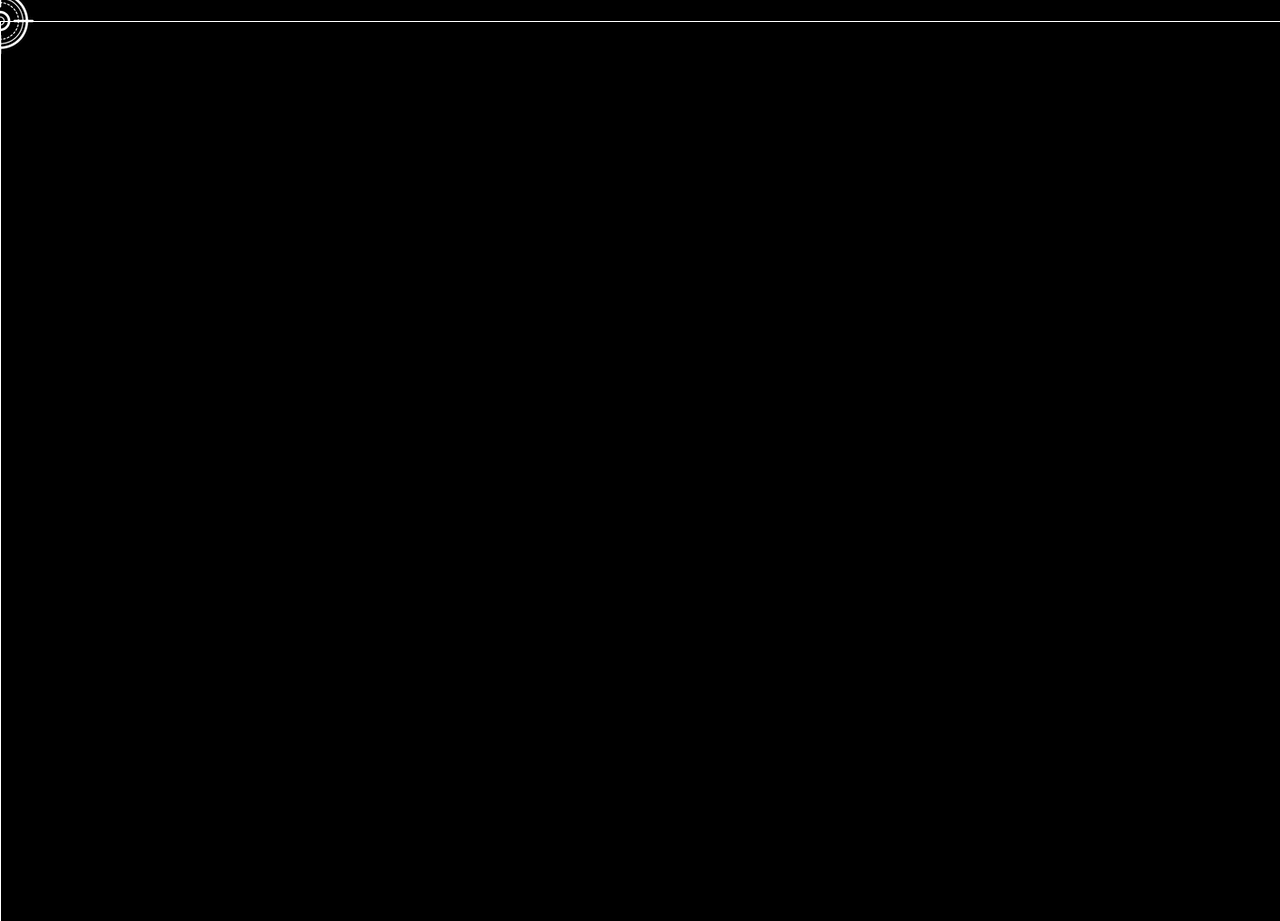
<file: Chapter 1/실습01/index.html>
<!DOCTYPE html>
<html lang="en">

<head>
	<meta charset="UTF-8">
	<meta http-equiv="X-UA-Compatible" content="IE=edge">
	<meta name="viewport" content="width=device-width, initial-scale=1.0">
	<title>좌표 찾아 007</title>
	<script src="main.js" defer></script>
	<link rel="stylesheet" href="style.css">
</head>

<body>
	<div>마우스를 올려보세요.</div>
	<div class="line horizontal"></div>
	<div class="line vertical"></div>
	<img class='target' src='img/target.png' alt="target" />
	<span class="tag"></span>
</body>

</html>
</file>
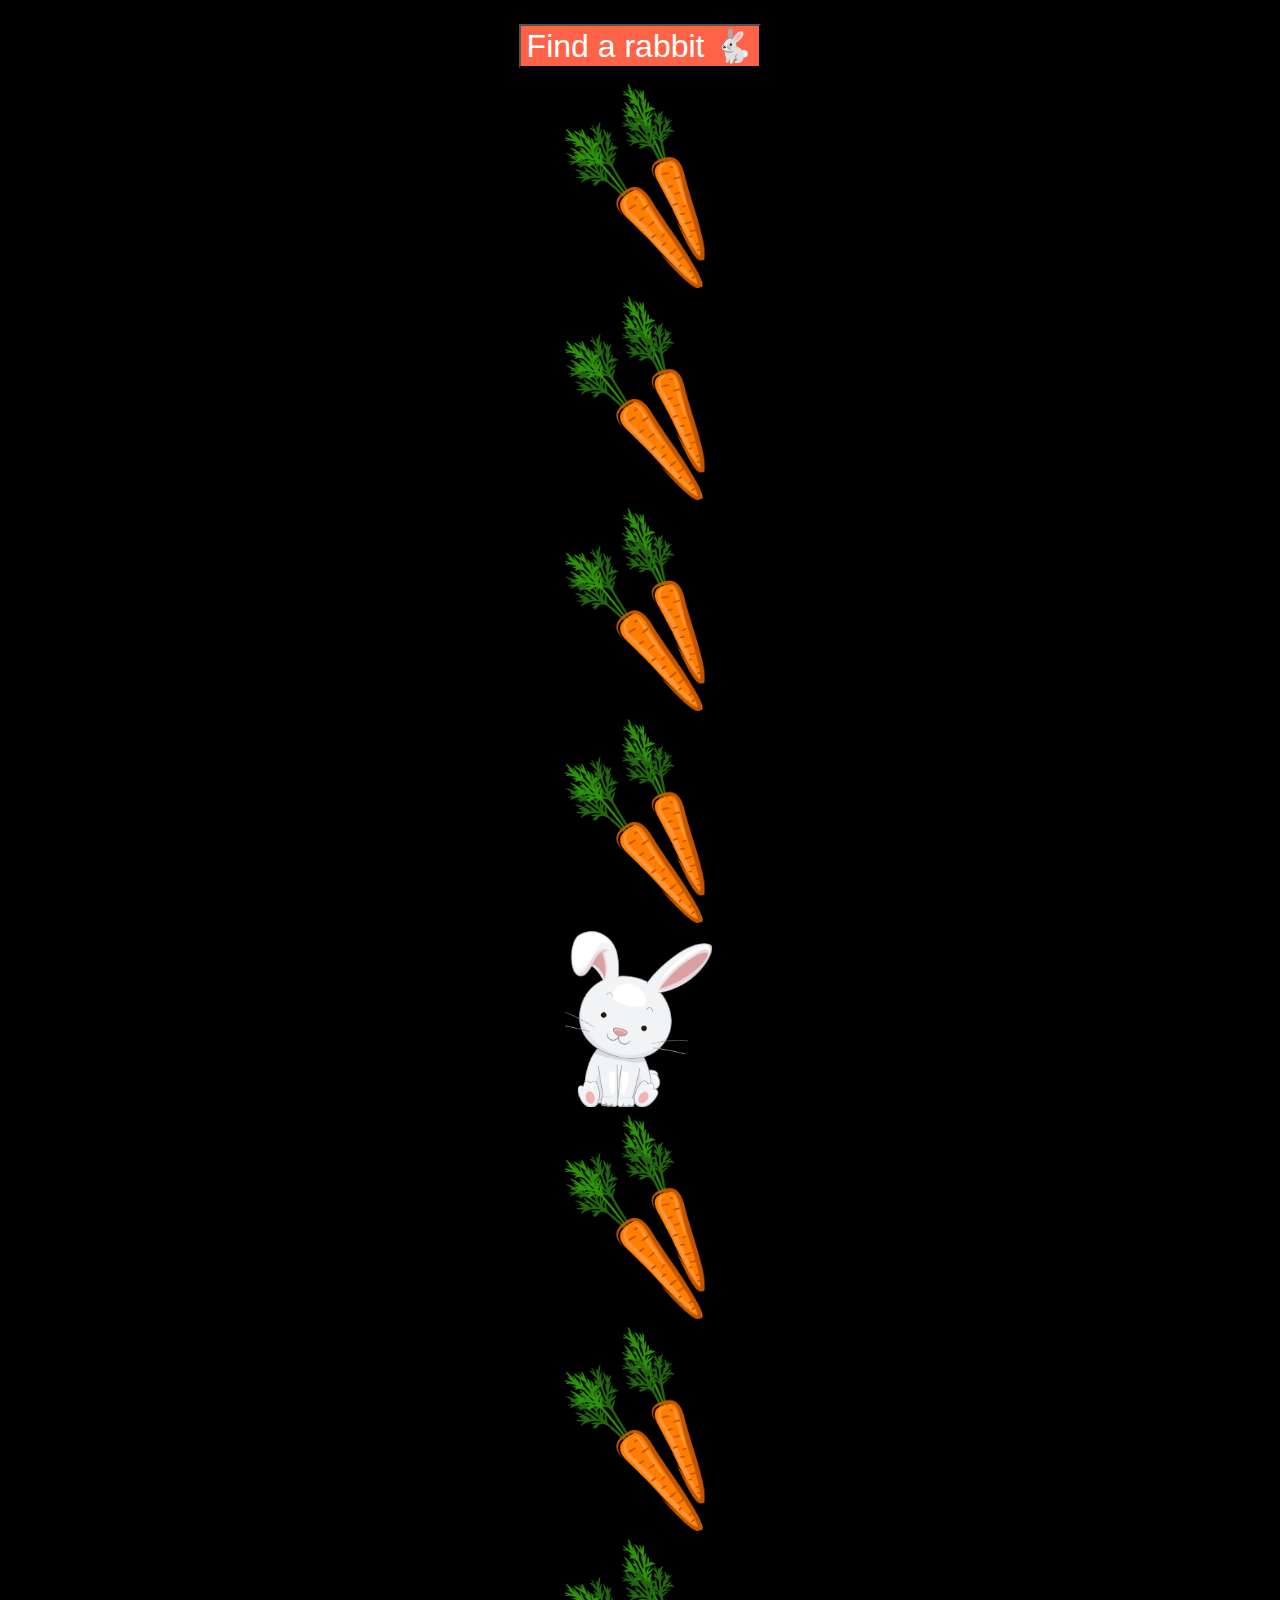
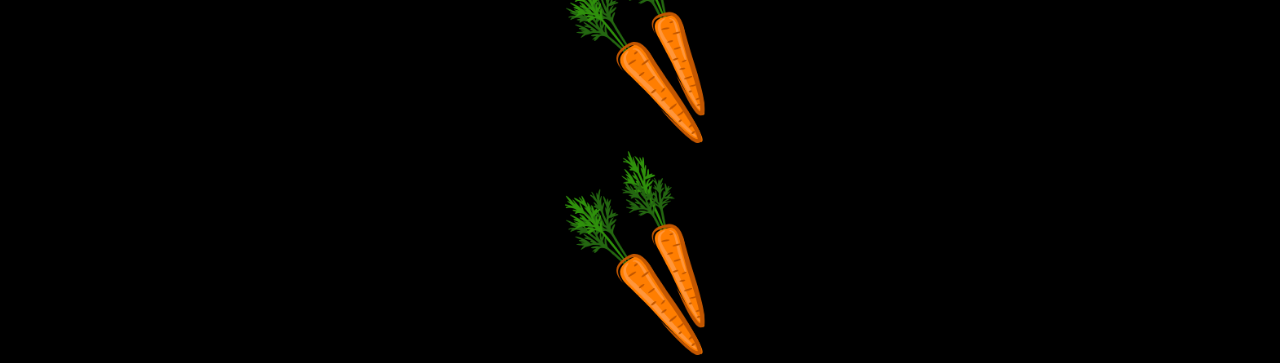
<file: Chapter 1/실습02/index.html>
<!DOCTYPE html>
<html lang="en">

<head>
	<meta charset="UTF-8">
	<meta http-equiv="X-UA-Compatible" content="IE=edge">
	<meta name="viewport" content="width=device-width, initial-scale=1.0">
	<title>Document</title>
	<style>
		body {
			background-color: #000;
			/* 텍스트 아닌 요소들도 가운데정렬 */
			text-align: center;
		}

		button {
			outline: none;
			background-color: tomato;
			color: #fff;
			font-size: 32px;
			margin: 16px 0;
			cursor: pointer;
		}

		img {
			display: block;
			width: 150px;
			/* text-align으로 정렬되지 않는 경우 - 오른쪽에 마진이 차 있음 -> margin: auto로 마진을 좌우로 균등하게 (가운데정렬) */
			margin: auto;
			margin-bottom: 8px;
		}
	</style>
</head>

<body>
	<button>Find a rabbit 🐇</button>
	<img src="img/carrot.png" alt="carrot">
	<img src="img/carrot.png" alt="carrot">
	<img src="img/carrot.png" alt="carrot">
	<img src="img/carrot.png" alt="carrot">
	<img id="rabbit" src="img/rabbit.png" alt="rabbit">
	<img src="img/carrot.png" alt="carrot">
	<img src="img/carrot.png" alt="carrot">
	<img src="img/carrot.png" alt="carrot">
	<img src="img/carrot.png" alt="carrot">

	<script>
		const button = document.querySelector('button');
		const rabbit = document.querySelector('#rabbit');

		// 버튼을 클릭하면 콜백함수로 rabbit에 scrollIntoView 호출
		button.addEventListener('click', (e) => {
			rabbit.scrollIntoView({
				behavior: 'smooth',
				block: "center",
			});
		});
	</script>
</body>

</html>
</file>
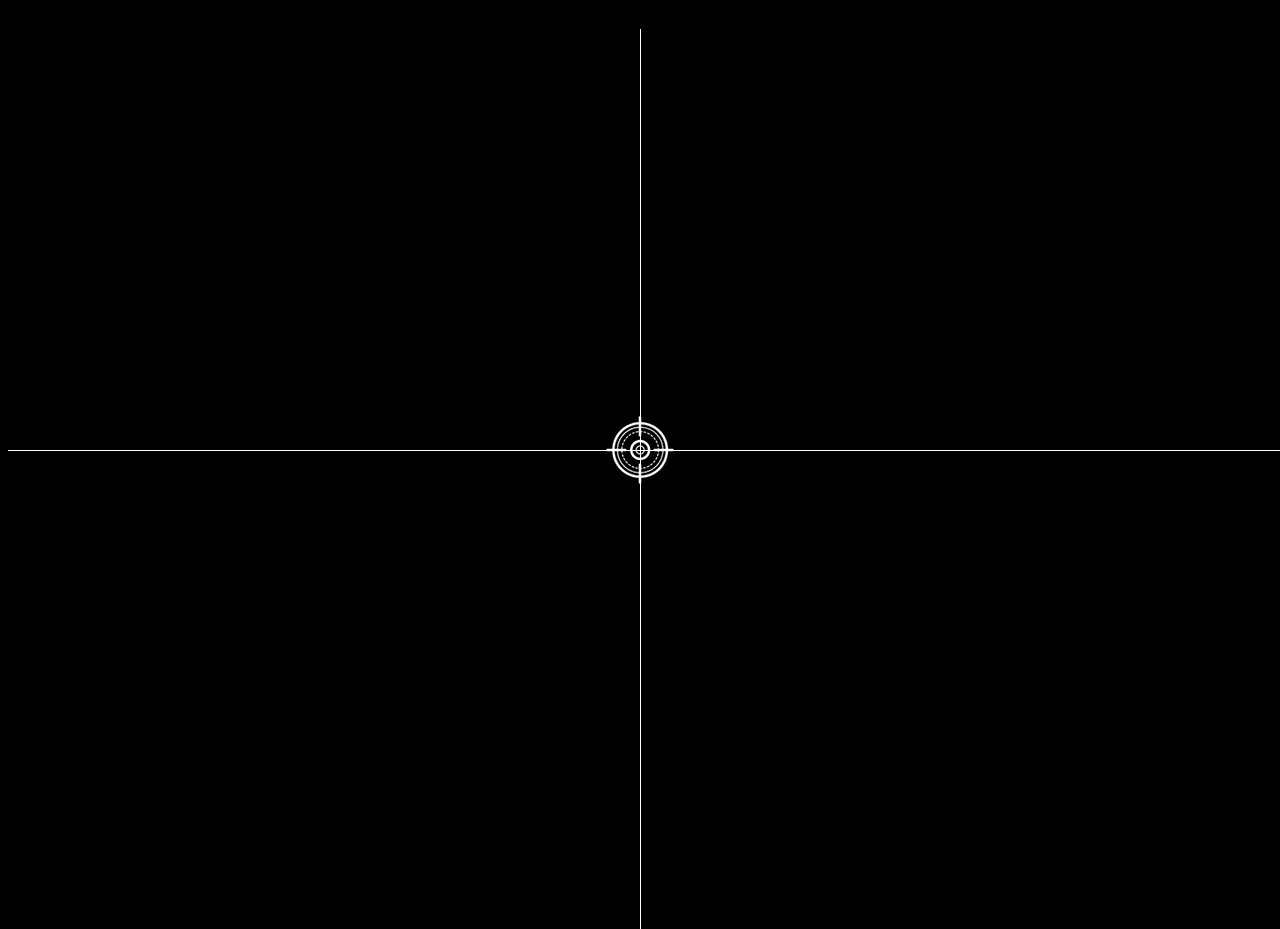
<file: Chapter 1/좌표찾아 007/index.html>
<!DOCTYPE html>
<html lang="en">

<head>
	<meta charset="UTF-8">
	<meta http-equiv="X-UA-Compatible" content="IE=edge">
	<meta name="viewport" content="width=device-width, initial-scale=1.0">
	<title>좌표 찾아 007 image</title>
	<script src="main.js" defer></script>
	<link rel="stylesheet" href="style.css">
</head>

<body>
	<div>마우스를 올려보세요.</div>
	<div class="line horizontal"></div>
	<div class="line vertical"></div>
	<img class='target' style='position: absolute' src='img/target.png' alt="target" />
	<span class="tag" style='position: absolute'></span>
</body>

</html>
</file>
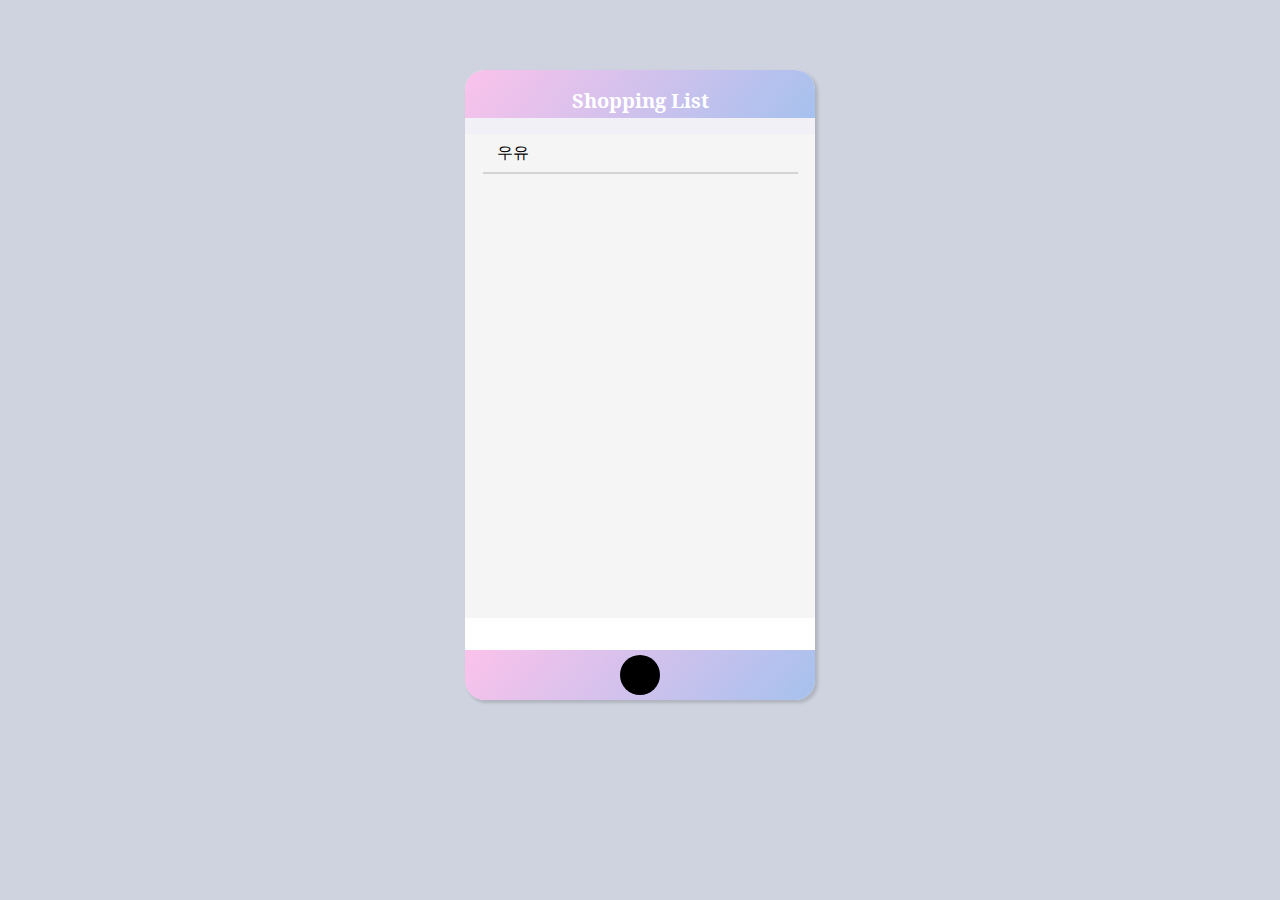
<file: Chapter 2/실습01(TodoList)/index.html>
<!DOCTYPE html>
<html lang="en">

<head>
	<meta charset="UTF-8">
	<meta http-equiv="X-UA-Compatible" content="IE=edge">
	<meta name="viewport" content="width=device-width, initial-scale=1.0">
	<link rel="preconnect" href="https://fonts.googleapis.com">
	<link rel="preconnect" href="https://fonts.gstatic.com" crossorigin>
	<link href="https://fonts.googleapis.com/css2?family=Koh+Santepheap:wght@400;700&display=swap" rel="stylesheet">
	<link rel="stylesheet" href="https://use.fontawesome.com/releases/v5.15.4/css/all.css"
		integrity="sha384-DyZ88mC6Up2uqS4h/KRgHuoeGwBcD4Ng9SiP4dIRy0EXTlnuz47vAwmeGwVChigm" crossorigin="anonymous">
	<title>Document</title>
	<link rel="stylesheet" href="style.css">
	<script src="main.js" defer></script>
</head>

<body>
	<section class="list">
		<header class="header">Shopping List</header>

		<ul class="items">
			<!-- 삭제할 때 필요한 영역을 하나 더 따로 구분 -->
			<li class="item__row">
				<!-- 실제 텍스트와 삭제버튼이 올라가는 영역 -->
				<div class="item">
					<span class="item__name">우유</span>
					<button class="item__delete">
						<i class="fas fa-trash-alt"></i>
					</button>
				</div>
				<!-- item 간 구분선 -->
				<div class="item__divider"></div>
			</li>
		</ul>

		<footer class="footer">
			<input type="text" class="footer__input" onkeydown="enterKey()" />
			<button class="footer__button">
				<i class="fas fa-plus"></i>
			</button>
		</footer>
	</section>

</body>

</html>
</file>
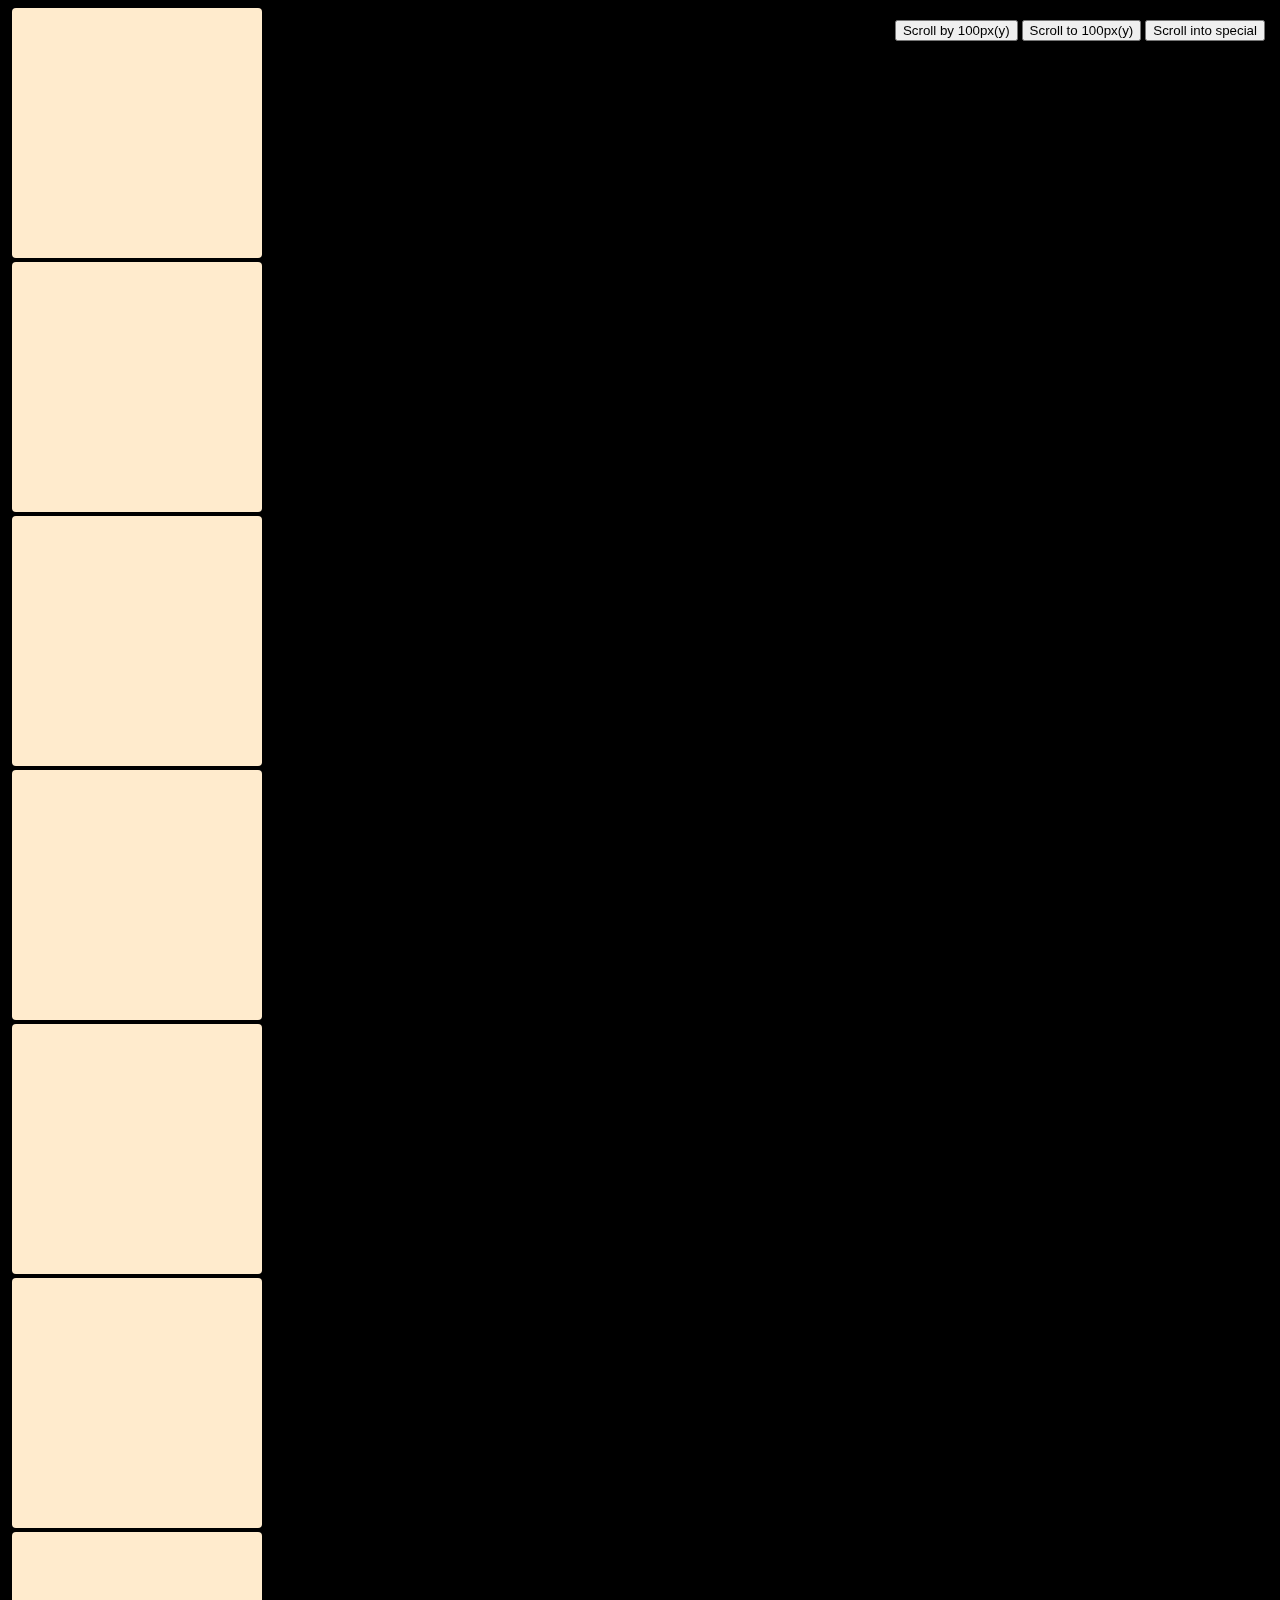
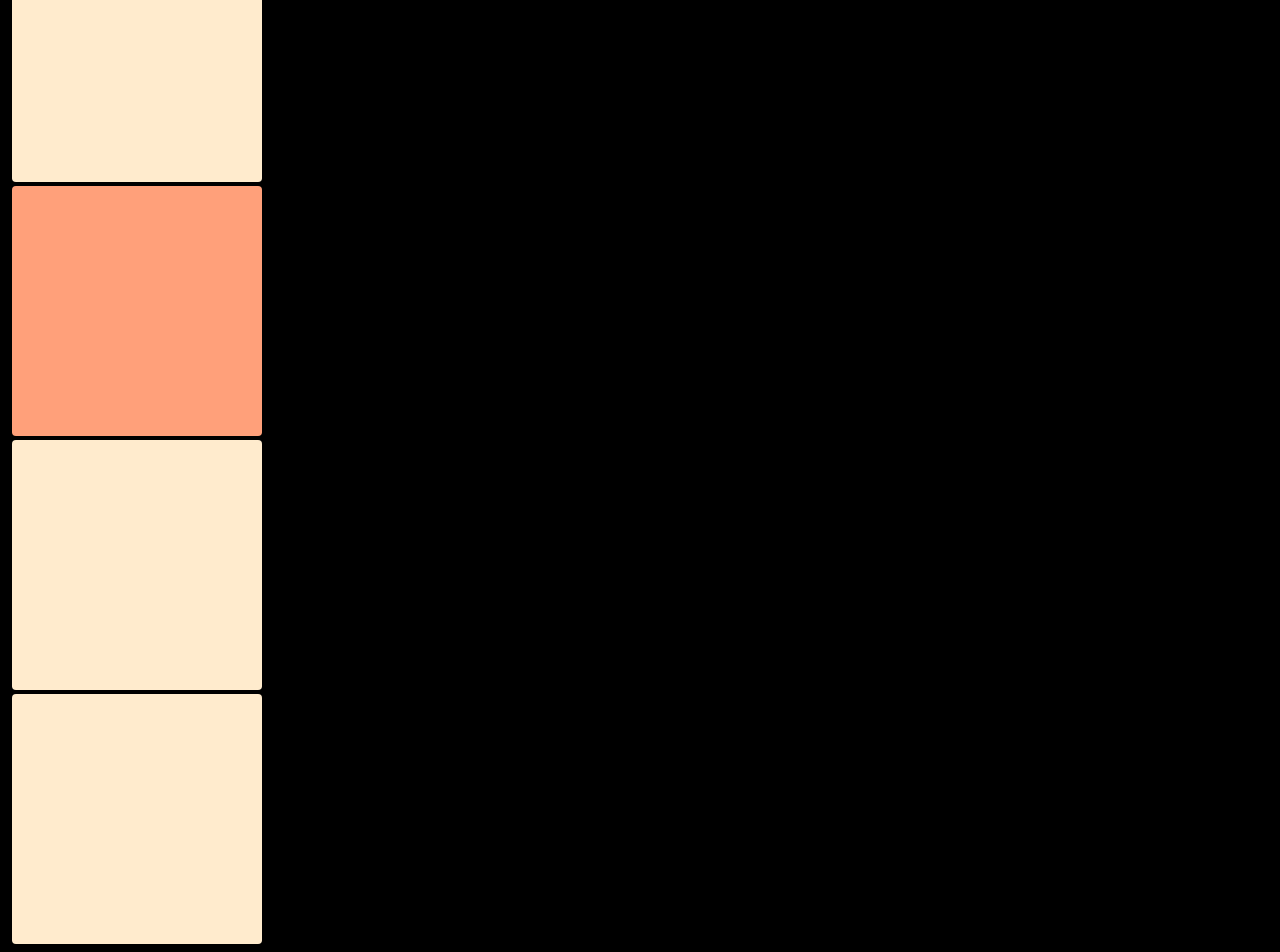
<file: Chapter 1/coordinates.html>
<!DOCTYPE html>
<html lang="en">

<head>
	<meta charset="UTF-8">
	<meta http-equiv="X-UA-Compatible" content="IE=edge">
	<meta name="viewport" content="width=device-width, initial-scale=1.0">
	<title>Coordinates</title>
	<style>
		body {
			background-color: #000;
			/* overflow: hidden; // 스크롤이 안 되게 하고 싶을 때 */
		}

		div {
			width: 250px;
			height: 250px;
			background-color: blanchedalmond;
			margin: 4px;
			border-radius: 4px;
		}

		.special {
			background-color: lightsalmon;
		}

		aside {
			position: fixed;
			top: 20px;
			right: 15px;
		}

		.scroll-by {
			right: 270px;
		}

		.scroll-to {
			right: 139px;
		}
	</style>
</head>

<body>
	<div></div>
	<div></div>
	<div></div>
	<div></div>
	<div></div>
	<div></div>
	<div></div>
	<div class="special"></div>
	<div></div>
	<div></div>

	<aside>
		<button class="scroll-by">Scroll by 100px(y)</button>
		<button class="scroll-to">Scroll to 100px(y)</button>
		<button class="scroll-into">Scroll into special</button>
	</aside>
	<script>
		const special = document.querySelector('.special')

		function updateCoordinates(e) {
			// special 박스 자체의 정보(x, y, width, height, top/bottom/left/right)는
			// getBoundingClientRect() 함수로 얻음
			console.log(special.getBoundingClientRect());
			// client와 page는 special 박스의 좌상단 좌표가 아니라 
			// special 박스 내에서 '클릭한 곳'의 좌표를 의미
			// (client는 스크롤한 후 viewport 범위에서의 위치, page는 스크롤하기 전 브라우저 최상단에서의 위치)
			console.log(`client: ${e.clientX}, ${e.clientY}`);
			console.log(`page: ${e.pageX}, ${e.pageY}`);
		}

		special.addEventListener('click', updateCoordinates);

		const scrollBy = document.querySelector('.scroll-by');
		const scrollTo = document.querySelector('.scroll-to');
		const scrollInto = document.querySelector('.scroll-into');

		scrollBy.addEventListener('click', () => {
			window.scrollBy({
				top: 100,
				left: 0,
				behavior: 'smooth'
			})
		});
		scrollTo.addEventListener('click', () => {
			window.scrollTo({
				top: 100,
				left: 0,
				behavior: 'smooth'
			})
		});
		scrollInto.addEventListener('click', () => {
			special.scrollIntoView();
		})
	</script>
</body>

</html>
</file>
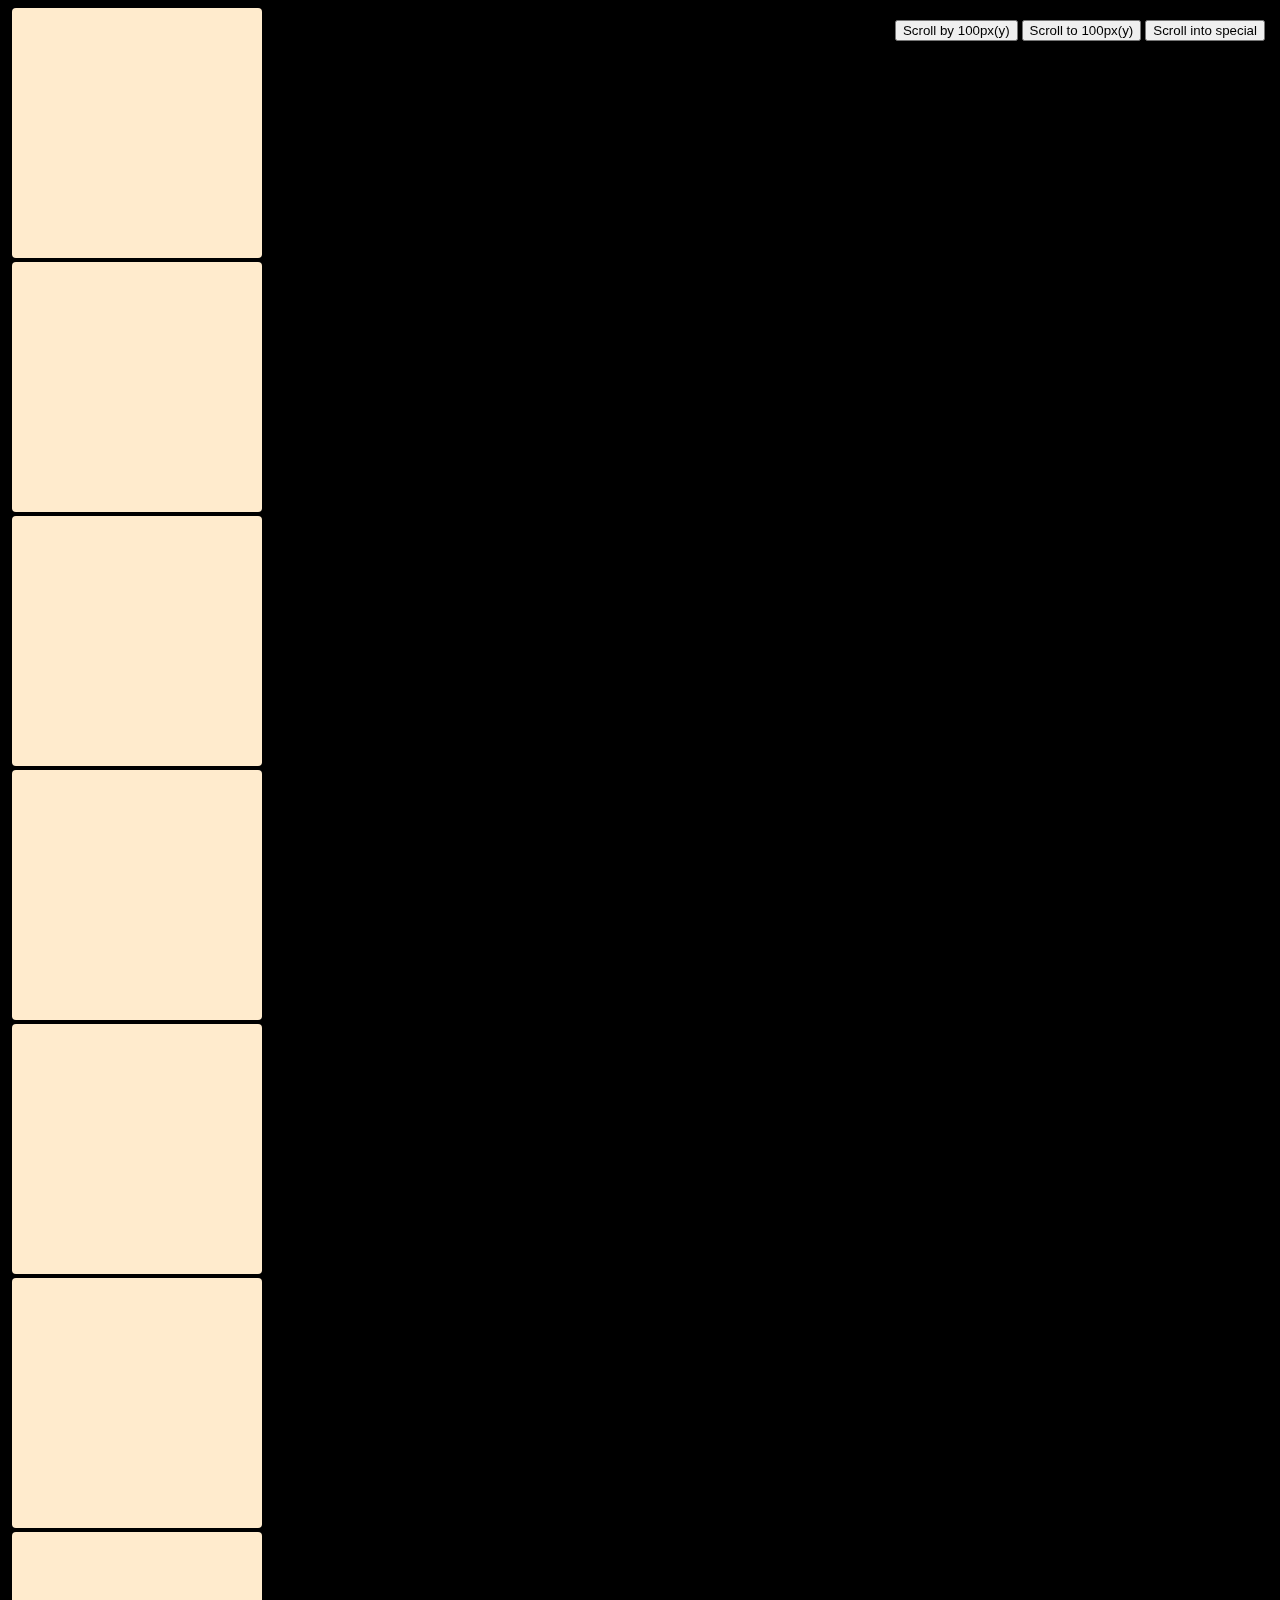
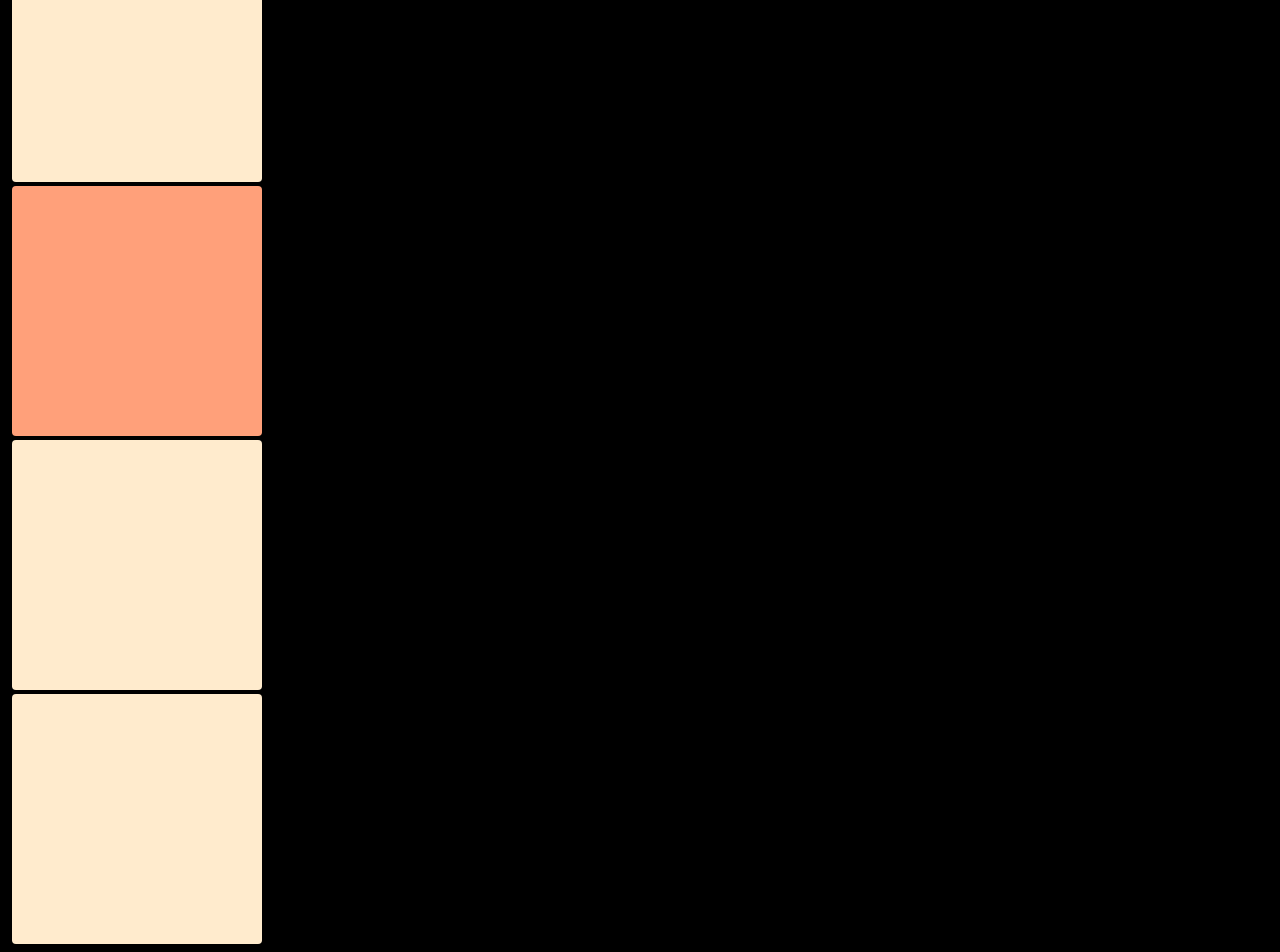
<file: Chapter 1/window-coordinates.html>
<!DOCTYPE html>
<html lang="en">

<head>
	<meta charset="UTF-8">
	<meta http-equiv="X-UA-Compatible" content="IE=edge">
	<meta name="viewport" content="width=device-width, initial-scale=1.0">
	<title>Coordinates</title>
	<style>
		body {
			background-color: #000;
			/* overflow: hidden; // 스크롤 안 되게 하고 싶을 때 */
		}

		/* 밝은 갈색 사각형 */
		div {
			width: 250px;
			height: 250px;
			background-color: blanchedalmond;
			margin: 4px;
			border-radius: 4px;
		}

		/* 짙은 갈색 사각형 */
		.special {
			background-color: lightsalmon;
		}

		/* 상단 우측 버튼 wrapping 영역 */
		aside {
			/* 스크롤해도 고정 */
			position: fixed;
			top: 20px;
			right: 15px;
		}
	</style>
</head>

<body>
	<div></div>
	<div></div>
	<div></div>
	<div></div>
	<div></div>
	<div></div>
	<div></div>
	<div class="special"></div>
	<div></div>
	<div></div>

	<aside>
		<!-- y축으로 100px씩 이동 -->
		<button class="scroll-by">Scroll by 100px(y)</button>
		<!-- y축으로 100px 이동 -->
		<button class="scroll-to">Scroll to 100px(y)</button>
		<!-- special 박스로 이동 -->
		<button class="scroll-into">Scroll into special</button>
	</aside>

	<script>
		// special 박스 클릭 시 getBoundingClientRect 정보와 클릭한 곳의 client, page 좌표 받아오기
		const special = document.querySelector('.special');

		function updateCoordinates(e) {
			console.log(special.getBoundingClientRect());
			// client와 page는 special 박스의 '좌상단 좌표'가 아닌, special 박스 내에서 '클릭(e)한 곳의 좌표'를 의미
			// client는 viewport에서의 위치(상대적), page는 브라우저 body 최상단에서의 위치(절대적)
			console.log(`client: ${e.clientX}, ${e.clientY}`);
			console.log(`page: ${e.pageX}, ${e.pageY}`);
		}

		special.addEventListener('click', updateCoordinates);

		// 우상단의 각 버튼 클릭 시 이동 애니메이션 효과
		const scrollBy = document.querySelector('.scroll-by');
		const scrollTo = document.querySelector('.scroll-to');
		const scrollInto = document.querySelector('.scroll-into');

		// 클릭할 때마다 y축으로 100px씩 이동
		scrollBy.addEventListener('click', () => {
			// (단순 x,y 좌표뿐만 아니라 객체 형태{ }도 가능 - MDN 참고)
			window.scrollBy({
				top: 100,
				left: 0,
				behavior: 'smooth'
			});
		});

		// 클릭하면 y축으로 100px 이동
		scrollTo.addEventListener('click', () => {
			window.scrollTo(0, 100);
		});

		// 클릭하면 special 박스로 이동 (scrollIntoView)
		scrollInto.addEventListener('click', () => {
			special.scrollIntoView({
				// { behavior: 'smooth'} 옵션 넣으면 부드럽게 이동
				behavior: 'smooth'
			});
		});
	</script>
</body>

</html>
</file>
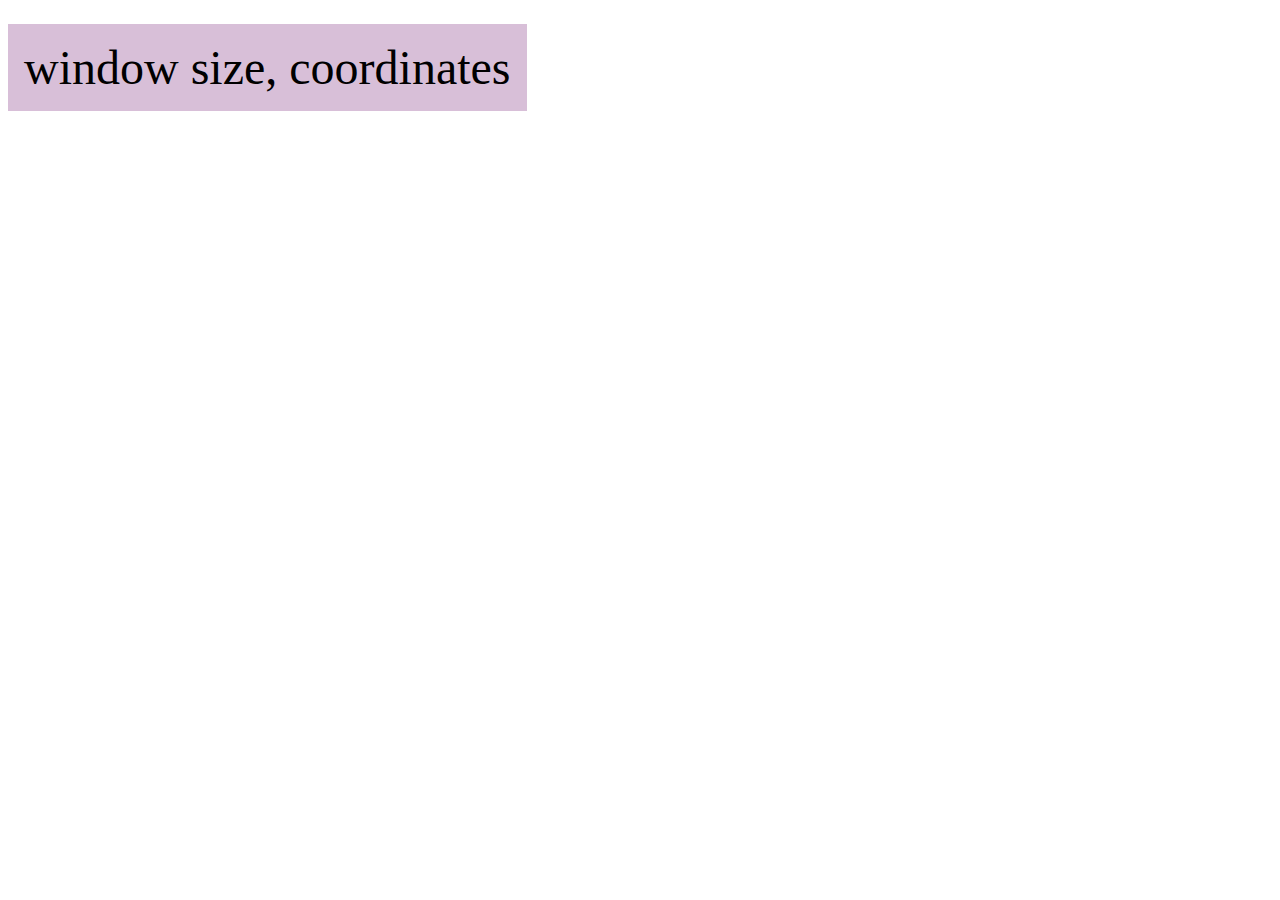
<file: Chapter 1/window-size.html>
<!DOCTYPE html>
<html lang="en">

<head>
	<meta charset="UTF-8">
	<meta http-equiv="X-UA-Compatible" content="IE=edge">
	<meta name="viewport" content="width=device-width, initial-scale=1.0">
	<title>Window Size</title>
	<style>
		.tag {
			display: inline-block;
			background-color: thistle;
			padding: 16px;
			margin-top: 16px;
			font-size: 48px;
		}
	</style>
</head>

<body>
	<div class="tag">window size, coordinates</div>

	<script>
		const tag = document.querySelector('.tag');

		// 함수로 모듈화
		function updateTag() {
			// tag에 innerHTML로 새로운 내용 넣으면 원래 태그 사이에 있던 텍스트 내용 대체
			// screen: 모니터 크기, outer: 브라우저 바깥쪽 크기, inner: 브라우저 안쪽 크기(body), client: 뷰포트
			tag.innerHTML = `
			window.screen: ${window.screen.width}, ${window.screen.height} <br />
			window.outer: ${window.outerWidth}, ${window.outerHeight} <br />
			window.inner: ${window.innerWidth}, ${window.innerHeight} <br />
			documentElement.client: ${document.documentElement.clientWidth},
			${document.documentElement.clientHeight}
			`;
		}

		// 브라우저 스크린 크기를 조절할 때마다 콜백함수 호출
		window.addEventListener('resize', () => {
			updateTag();
			// Element.getBoundingClientRect(): Element의 x/y(좌표값), width/height(크기), top/right/bottom/left(위치) 제공
			// 주의: ** JS에서의 right과 bottom은 CSS에서와 방향이 반대
			// 	=> 각각 left와 top에서 얼마나 떨어져 있느냐 - 무조건 제일 왼쪽 위(좌상단)이 기준
			console.log(tag.getBoundingClientRect());
		});
	</script>
</body>

</html>
</file>
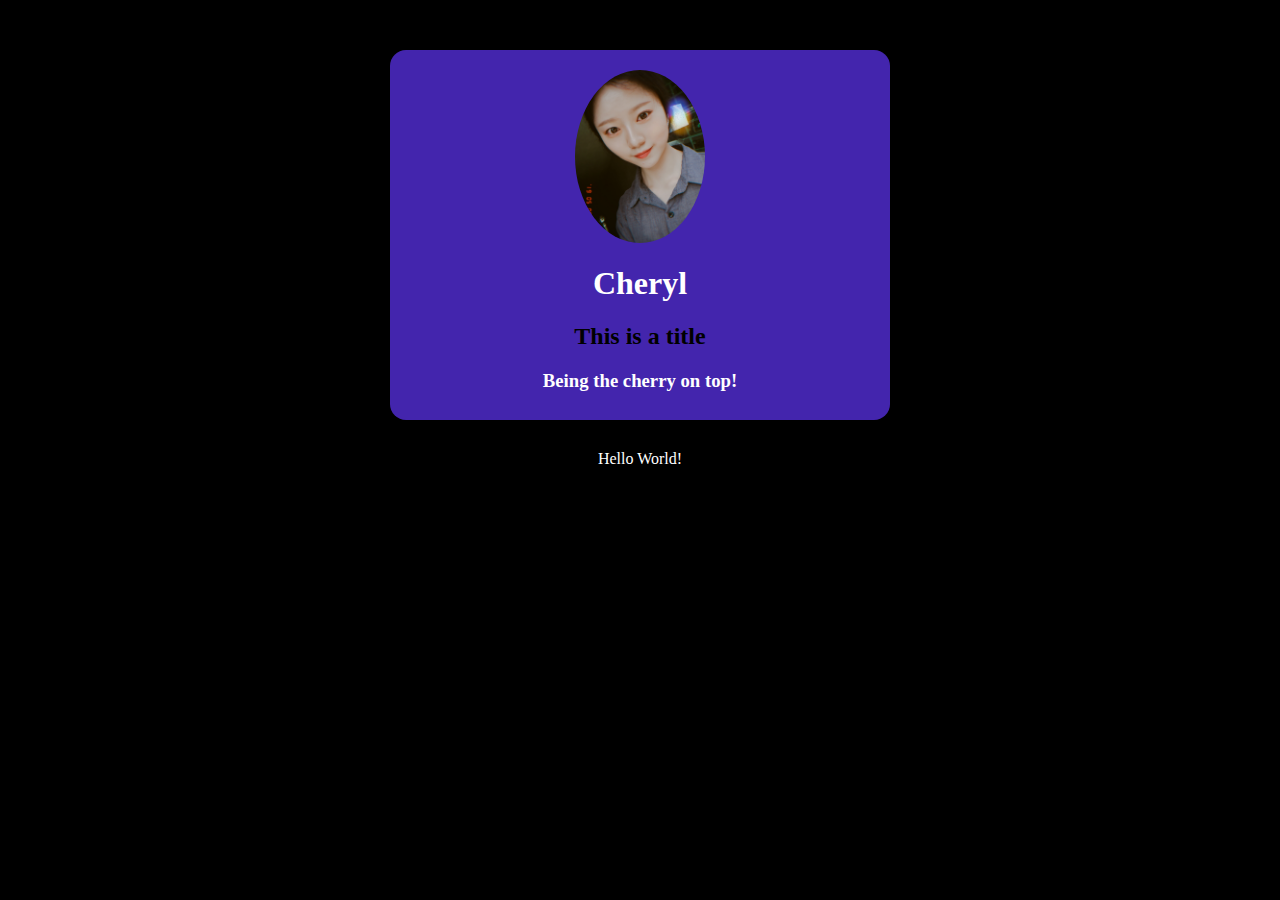
<file: Chapter 2/DOM.html>
<!DOCTYPE html>
<html lang="en">

<head>
	<meta charset="UTF-8">
	<meta http-equiv="X-UA-Compatible" content="IE=edge">
	<meta name="viewport" content="width=device-width, initial-scale=1.0">

	<title>DOM</title>
	<style>
		body {
			background-color: #000;
			text-align: center;
			margin: auto;
			font-family: 'Bonheur Royale', cursive;
			box-sizing: border-box;
		}

		section {
			background-color: rgb(67, 37, 173);
			width: 500px;
			height: 350px;
			border-radius: 16px;
			text-align: center;
			margin: auto;
			margin-top: 50px;
			margin-bottom: 30px;
			padding-top: 20px;
		}

		img {
			display: block;
			margin: auto;
			width: 130px;
			border-radius: 50%;
		}

		h1,
		h3,
		span {
			color: #fff;
		}
	</style>
</head>

<body>
	<section>
		<img src="img/avatar.jpg" alt="avatar" />
		<h1 id="brand">Cheryl</h1>
		<h3>Being the cherry on top!</h3>
	</section>
	<span>Hello World!</span>

	<script>
		// DOM으로 section 가져오기
		const section = document.querySelector('section');

		// createElement: 태그 생성
		const h2 = document.createElement('h2');

		// setAttribute: 생성된 태그에 속성 추가 (key, value)
		h2.setAttribute('class', 'title');

		// textContent: 태그 사이에 들어갈 텍스트 지정
		h2.textContent = 'This is a title'; // <h2 class="title">This is a title</h2>

		// parent.appendChild(child): 부모태그 아래 '맨뒤'에 자식태그 추가
		section.appendChild(h2);

		// insertBefore: 부모태그 아래 '사이'에 자식태그 추가 (위치 지정 가능)
		// parent.insertBefore(새 노드, 새 노드 뒤에 올 노드)
		const h3 = document.querySelector('h3');
		section.insertBefore(h2, h3);
	</script>
</body>

</html>
</file>
<file: Chapter 1/실습01/style.css>
body {
		background-color: #000;
		margin: 0;
	}

	.line {
		/* 두고 싶은 데 두려면 absolute(relative 필요없음) */
		position: absolute;
		background-color: #fff;
	}
	
	.horizontal {
		width: 100%;
		height: 1px;
	}

	.vertical {
		width: 1px;
		height: 100%;
	}

	.target {
		position: absolute;
		/* top, left 50% 후엔 이미지의 좌상단 모서리가 정가운데에 위치 */
		/* 자기 크기만큼 -50%씩 이동 */
		transform: translate(-50%, -50%);
	}

	.tag {
		color: #fff;
		position: absolute;
		font-size: 18px;
		margin: 20px;
	}
</file>
<file: Chapter 1/좌표찾아 007/style.css>
body {
		background-color: #000;
	}

	.line {
		position: absolute;
		background-color: #fff;
	}
	
	.horizontal {
		width: 100%;
		height: 1px;
		top: 50%;
	}

	.vertical {
		height: 100%;
		width: 1px;
		left: 50%;
	}

	.target {
		position: absolute;
		top: 50%;
		left: 50%;
		transform: translate(-50%, -50%);
	}

	.tag {
		color: #fff;
		position: absolute;
		top: 50%;
		left: 50%;
		transform: translate(20px, 20px);
	}
</file>
<file: Chapter 2/실습01(TodoList)/style.css>
* {
	box-sizing: border-box;
}

body {
	font-family: 'Koh Santepheap',
	cursive;
	margin: 0;
	padding: 0;
	background: #ced3df;
	width: 100%;
	margin-top: 70px;
}

ul, li {
	padding: 0;
	list-style: none;
}

input {
	border: none;
	outline: none;
}

button {
	border: none;
	outline: none;
	background: none;
	cursor: pointer;
}

.list {
	position: relative;
	box-shadow: rgba(0, 0, 0, 0.15) 2.4px 2.4px 3.2px;
	width: 350px;
	margin: auto;
	background-color: #f1f0f7;
	border-radius: 20px;
}

.header {
	/* border-top-left-radius: 16px;
	border-top-right-radius: 16px; */
	/* border-radius 왼쪽위, 오른쪽위만 한번에 지정 */
	border-radius: 20px 20px 0 0;
	background-image: linear-gradient(130deg, #fbc2eb 0%, #a6c1ee 100%);
	font-weight: 600;
	font-size: 20px;
	height: 48px;
	color: #fff;
	padding: 8px;
	text-align: center;
	line-height: 45px;
}

.items {
	position: relative;
	background-color: rgba(245, 245, 245, 0.911);
	/* 안에 리스트 항목 올라가는 section에만 height 주면 안쪽으로 들어감 */
	height: 500px;
	/* 내용 넘치면 스크롤 */
	overflow-y: auto;
}

.item {
	display: flex;
	justify-content: space-between;
	align-items: center;
	padding: 8px 32px;
	background: transparent;
}

.item__delete {
	font-size: 16px;
	transition: all 300ms ease-in;
}

.item__delete:hover {
	color: red;
	transform: scale(1.1);
}

.item__divider {
	width: 90%;
	height: 2px;
	background-color: lightgray;
	margin: auto;
}

.footer {
	display: flex;
	justify-content: center;
	align-items: center;
	/* border-bottom-left-radius: 16px;
	border-bottom-right-radius: 16px; */
	border-radius: 0 0 20px 20px;
	background-image: linear-gradient(130deg, #fbc2eb 0%, #a6c1ee 100%);
	margin: auto;
	height: 50px;
}

.footer__input {
	position: absolute;
	bottom: 50px;
	width: 100%;
	height: 32px;
	padding: 0 16px;
	font-size: 24px;
}

.footer__button {
	width: 40px;
	height: 40px;
	color: #fff;
	background-color: #000;
	border-radius: 50%;
	transition: all 300ms ease-in;
	/* button 안의 i는 button에서 크기 조절 */
	font-size: 28px;
}

.footer__button:hover {
	transform: scale(1.1);
}
</file>
